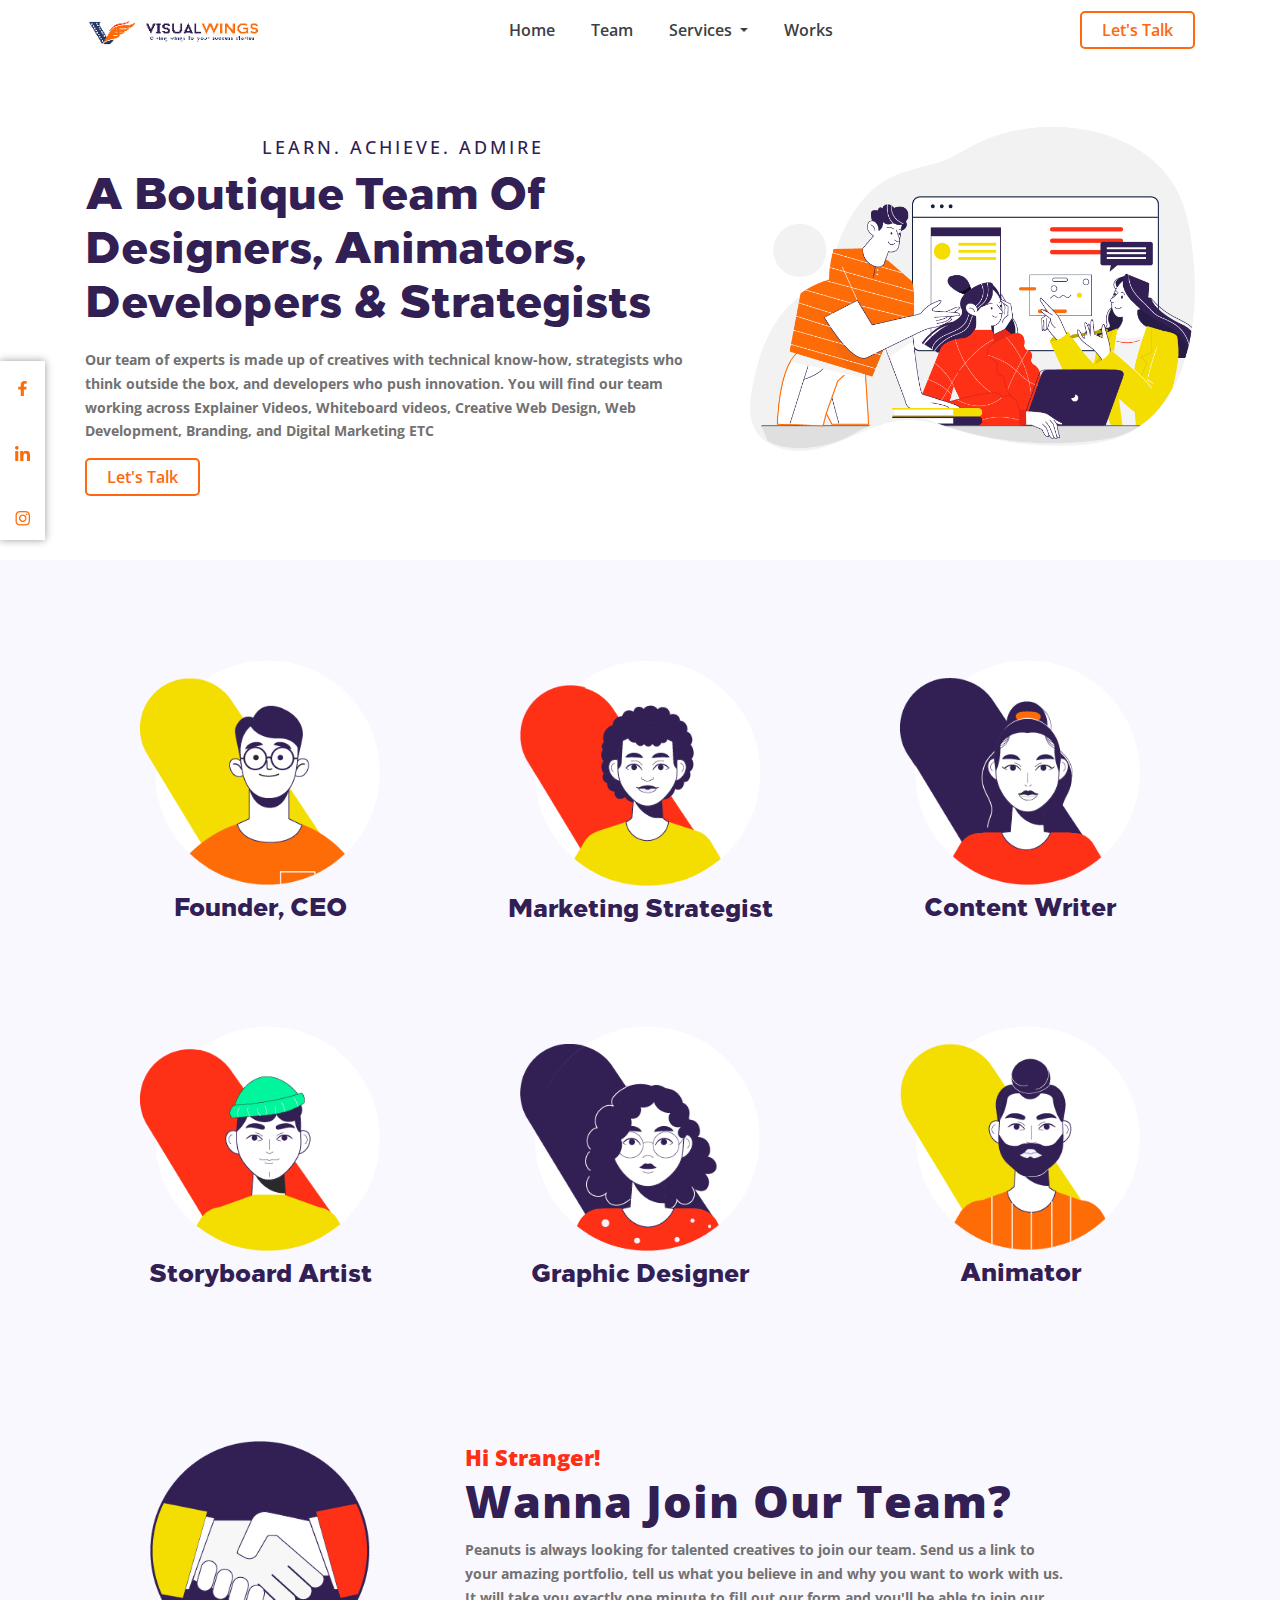
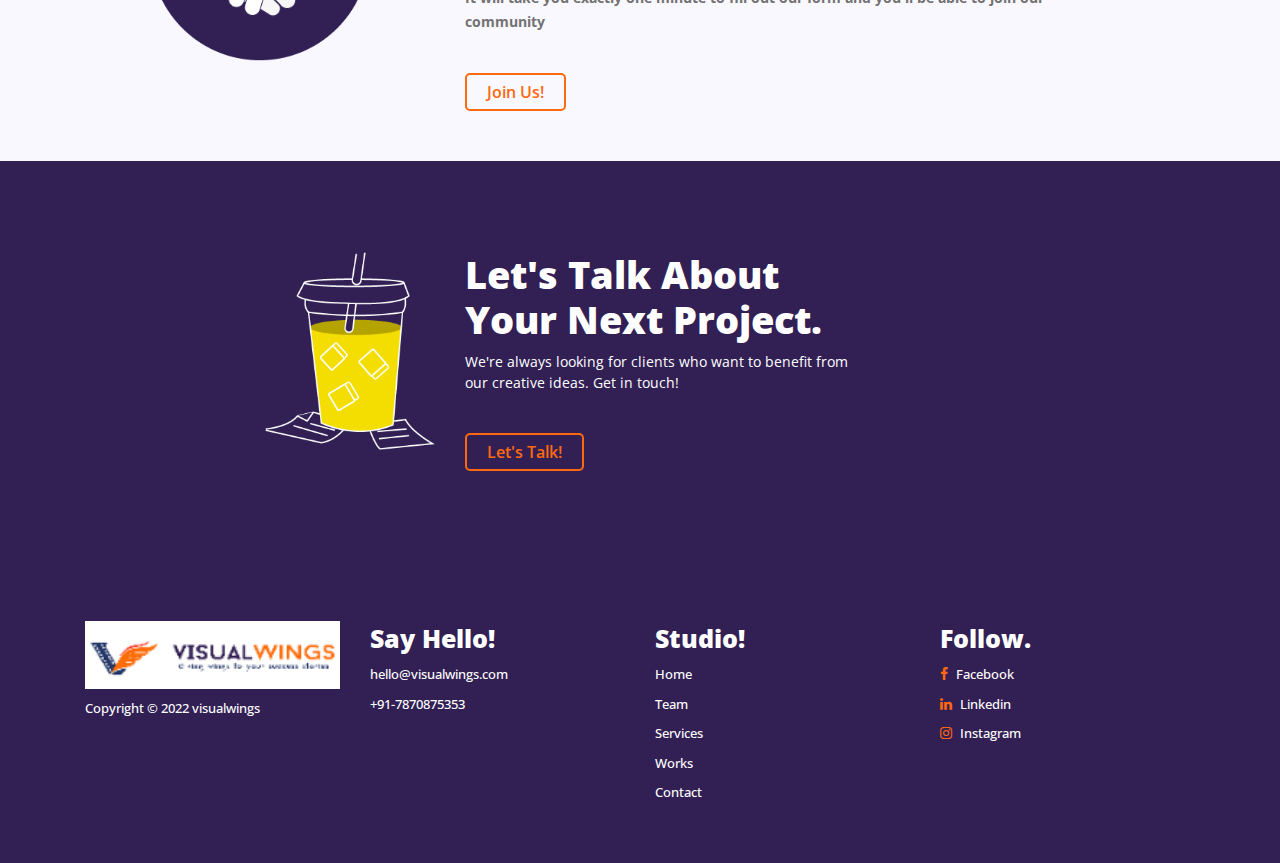
<file: team.html>
<!DOCTYPE html>
<html lang="en">

<head>
    <meta charset="UTF-8">
    <meta http-equiv="X-UA-Compatible" content="IE=edge">
    <meta name="viewport" content="width=device-width, initial-scale=1.0">
    <link rel="preconnect" href="https://fonts.googleapis.com">
    <link rel="preconnect" href="https://fonts.gstatic.com" crossorigin>
    <link href="https://fonts.googleapis.com/css2?family=Open+Sans:wght@300;400;500;600;700;800&display=swap" rel="stylesheet">
    <link rel="stylesheet" href="https://maxcdn.bootstrapcdn.com/bootstrap/4.0.0/css/bootstrap.min.css">
    <link href="https://cdnjs.cloudflare.com/ajax/libs/font-awesome/4.7.0/css/font-awesome.min.css" rel="stylesheet" />
    <link rel="stylesheet" href="styles.css">
    <title>Team</title>
</head>

<body>
    <div class="wrapper">
        <!-- Header -->
        <div class="main-header">
            <div class="container">
                <div class="header">
                    <div class="logo">
                        <a href="/"><img src="assets/logo-img.png" alt="logo"> </a>
                    </div>
                    <div class="navbar navbar-expand-md">
                        <div class="collapse navbar-collapse" id="navbarNavDropdown">
                            <ul class="navbar-nav">
                                <li class="nav-item active">
                                    <a class="nav-link" href="index.html">Home <span class="sr-only">(current)</span></a>
                                </li>
                                <li class="nav-item">
                                    <a class="nav-link" href="#">Team</a>
                                </li>
                                <li class="nav-item dropdown">
                                    <a class="nav-link dropdown-toggle" href="#" id="navbarDropdownMenuLink" data-toggle="dropdown" aria-haspopup="true" aria-expanded="false">
                                        Services
                                    </a>
                                    <div class="dropdown-menu" aria-labelledby="navbarDropdownMenuLink">
                                        <a class="dropdown-item" href="#">Logo Design</a>
                                        <a class="dropdown-item" href="#">Website Design</a>
                                        <a class="dropdown-item" href="#">Website Develop</a>
                                    </div>
                                </li>
                                <li class="nav-item">
                                    <a class="nav-link" href="#">Works</a>
                                </li>
                            </ul>
                        </div>
                    </div>
                    <div class="cta-btn">
                        <a href="#">Let's Talk</a>
                    </div>
                    <div class="hamburger">
                        <nav>
                            <div class="nav-bar">
                                <div class="container nav-container">
                                    <input class="checkbox" type="checkbox" name="" id="" />
                                    <div class="hamburger-lines">
                                        <span class="line line1"></span>
                                        <span class="line line2"></span>
                                        <span class="line line3"></span>
                                    </div>
                                    <ul class="menu-items">
                                        <li><a href="index.html">Home</a></li>
                                        <li><a href="#">Team</a></li>
                                        <li>
                                            <label href="#" class="drop-down" for="drop">Services</label>
                                            <input type="checkbox" id="drop" class="hide">
                                            <ul class="drop-down-menu">
                                                <li><a href="#">Service 1</a></li>
                                                <li><a href="#">Service 2</a></li>
                                            </ul>
                                        </li>
                                        <li><a href="#">Works</a></li>
                                    </ul>
                                </div>
                            </div>
                        </nav>
                    </div>
                </div>
            </div>
        </div>

        <!-- Hero Section -->
        <section class="hero-section">
            <div class="container">
                <div class="row">
                    <div class="col-md-5 order-md-2">
                        <div class="hero-img">
                            <img src="assets/team-header-img.png" alt="hero-image">
                        </div>
                    </div>
                    <div class="col-md-7 order-md-1">
                        <div class="hero-text">
                            <span class="upper-text">LEARN. ACHIEVE. ADMIRE</span>
                            <h1>A Boutique Team Of Designers, Animators, Developers & Strategists</h1>
                            <p class="grey-text">Our team of experts is made up of creatives with technical know-how, strategists who think outside the box, and developers who push innovation. You will find our team working across Explainer Videos, Whiteboard videos, Creative
                                Web Design, Web Development, Branding, and Digital Marketing ETC</p>
                            <div class="cta-btn">
                                <a href="#">Let's Talk</a>
                            </div>
                        </div>
                    </div>
                </div>
            </div>
            <div class="share-bar">
                <a href="#"><img src="assets/facebook-icon.png" alt="facebook-icon"></a>
                <a href="#"><img src="assets/linkedin-icon.png" alt="linkedin-icon"></a>
                <a href="#"><img src="assets/instagram-icon.png" alt="instagram-icon"></a>
            </div>
        </section>

        <!-- Services Section -->
        <section class="services team-mem">
            <div class="container">
                <div class="row">
                    <div class="col-md-4 col-sm-6">
                        <div class="services-card">
                            <div class="service-img">
                                <img src="assets/Team_02.png" alt="branding-icon">
                            </div>
                            <h2>Founder, CEO</h2>
                        </div>
                    </div>
                    <div class="col-md-4 col-sm-6">
                        <div class="services-card">
                            <div class="service-img">
                                <img src="assets/Team_03.png" alt="video-icon">
                            </div>
                            <h2>Marketing Strategist</h2>
                        </div>
                    </div>
                    <div class="col-md-4 col-sm-6">
                        <div class="services-card">
                            <div class="service-img">
                                <img src="assets/Team_04.png" alt="website-icon">
                            </div>
                            <h2>Content Writer</h2>
                        </div>
                    </div>
                    <div class="col-md-4 col-sm-6">
                        <div class="services-card">
                            <div class="service-img">
                                <img src="assets/Team_05.png" alt="powerpoint-icon">
                            </div>
                            <h2>Storyboard Artist</h2>
                        </div>
                    </div>
                    <div class="col-md-4 col-sm-6">
                        <div class="services-card">
                            <div class="service-img">
                                <img src="assets/Team_06.png" alt="infographics-icon">
                            </div>
                            <h2>Graphic Designer</h2>
                        </div>
                    </div>
                    <div class="col-md-4 col-sm-6">
                        <div class="services-card">
                            <div class="service-img">
                                <img src="assets/Team_07.png" alt="logo-icon">
                            </div>
                            <h2>Animator</h2>
                        </div>
                    </div>
                </div>
            </div>
        </section>

        <!-- Join Us Banner -->
        <section class="join-team">
            <div class="container">
                <div class="row">
                    <div class="col-md-4">
                        <div class="drink-img">
                            <img src="assets/handshake.png" alt="drink icon">
                        </div>
                    </div>
                    <div class="col-md-8">
                        <div class="text">
                            <span class="upper-text">
                                Hi Stranger!
                            </span>
                            <h1 class="headings">Wanna Join Our Team?</h1>
                            <p class="grey-text">Peanuts is always looking for talented creatives to join our team. Send us a link to your amazing portfolio, tell us what you believe in and why you want to work with us. It will take you exactly one minute to fill out our
                                form and you'll be able to join our community</p>
                            <div class="cta-btn">
                                <a href="">Join Us!</a>
                            </div>
                        </div>
                    </div>
                </div>
            </div>
        </section>

        <!-- Let's Talk Banner -->
        <section class="lets-talk">
            <div class="container">
                <div class="row">
                    <div class="col-md-4">
                        <div class="drink-img">
                            <img src="assets/drink-icon.png" alt="drink icon">
                        </div>
                    </div>
                    <div class="col-md-8">
                        <div class="text">
                            <h1>Let's Talk About <br>Your Next Project.</h1>
                            <p>We're always looking for clients who want to benefit from our creative ideas. Get in touch!</p>
                            <div class="cta-btn">
                                <a href="">Let's Talk!</a>
                            </div>
                        </div>
                    </div>
                </div>
            </div>
        </section>

        <!-- Footer -->
        <section class="footer">
            <div class="container">
                <div class="row">
                    <div class="col-md-3 col-sm-6">
                        <a href="/"><img src="assets/logo-img.png" alt="logo"> </a>
                        <p>Copyright &#169 2022 visualwings</p>
                    </div>
                    <div class="col-md-3 col-sm-6">
                        <h1>Say Hello!</h1>
                        <p>hello@visualwings.com</p>
                        <p>+91-7870875353</p>
                    </div>
                    <div class="col-md-3 col-sm-6">
                        <h1>Studio!</h1>
                        <a href="#">Home</a>
                        <a href="team.html">Team</a>
                        <a href="services.html">Services</a>
                        <a href="#">Works</a>
                        <a href="contact.html">Contact</a>
                    </div>
                    <div class="col-md-3 col-sm-6">
                        <div class="follow">
                            <h1>Follow.</h1>
                        <a href=""><i class="fa fa-facebook" aria-hidden="true"></i>Facebook</a>
                        <a href=""><i class="fa fa-linkedin" aria-hidden="true"></i>Linkedin</a>
                        <a href=""><i class="fa fa-instagram" aria-hidden="true"></i>Instagram</a>
                        </div>
                    </div>
                </div>
            </div>
        </section>
    </div>



    <script src="https://code.jquery.com/jquery-3.2.1.slim.min.js" integrity="sha384-KJ3o2DKtIkvYIK3UENzmM7KCkRr/rE9/Qpg6aAZGJwFDMVNA/GpGFF93hXpG5KkN" crossorigin="anonymous"></script>
    <script src="https://cdnjs.cloudflare.com/ajax/libs/popper.js/1.12.9/umd/popper.min.js" integrity="sha384-ApNbgh9B+Y1QKtv3Rn7W3mgPxhU9K/ScQsAP7hUibX39j7fakFPskvXusvfa0b4Q" crossorigin="anonymous"></script>
    <script src="https://maxcdn.bootstrapcdn.com/bootstrap/4.0.0/js/bootstrap.min.js" integrity="sha384-JZR6Spejh4U02d8jOt6vLEHfe/JQGiRRSQQxSfFWpi1MquVdAyjUar5+76PVCmYl" crossorigin="anonymous"></script>
</body>

</html>
</file>
<file: styles.css>
@font-face {
        font-family: 'Dolcissimo';
        src: url(fonts/Loew\ Next\ Arabic\ Heavy.ttf);
    }
    * {
        font-family: open sans;
    }
    
    input {
        font-family: FontAwesome;
        font-style: normal;
        font-weight: normal;
        text-decoration: inherit;
    }
    
    a,
    a:hover,
    a:focus {
        text-decoration: none;
    }
    
    input:focus {
        border: none;
        box-shadow: none !important;
    }
    
    img {
        width: 100%;
    }
    
    section {
        padding: 50px 0;
    }
    
    .cta-btn a {
        padding: 5px 20px;
        font-weight: 600;
        color: #FE690F;
        border: 2px solid #FE690F;
        border-radius: 5px;
        display: inline-block;
        transition: all .2s linear;
    }
    
    .cta-btn a:hover {
        color: #FFF;
        border: 2px solid #FE690F;
        background: #FE690F;
        transition: all .2s linear;
    }
    
    ul {
        list-style: none;
        padding: 0;
    }
    
    .grey-text {
        font-size: 14px;
        font-weight: 700;
        margin: 10px 0;
        color: #727272;
        line-height: 1.7;
        /* padding: 0 20px; */
    }
    
    .headings {
        font-weight: 900;
        letter-spacing: 1px;
        color: #322054;
        font-size: 45px;
    }
    
    .headings.small {
        font-size: 24px;
        margin: 10px 0;
    }
    
    span.upper-text {
        font-size: 22px;
        font-weight: 800;
        color: #FE2F14;
    }
    /*======== Header CSS Starts Here ==========*/
    
    .main-header .header {
        display: flex;
        align-items: center;
        justify-content: space-between;
        min-height: 60px;
    }
    
    .main-header .header .navbar .nav-item>a {
        margin: 0 10px;
        color: #3D3F44;
        font-weight: 600;
    }
    
    .main-header .header .hamburger {
        display: none;
    }
    
    .main-header .header .nav-container .checkbox {
        position: absolute;
        display: block;
        height: 32px;
        width: 32px;
        z-index: 5;
        opacity: 0;
        cursor: pointer;
    }
    
    .main-header .header .nav-container .hamburger-lines {
        display: block;
        height: 26px;
        width: 32px;
        top: 17px;
        left: 20px;
        z-index: 2;
        display: flex;
        flex-direction: column;
        justify-content: space-between;
    }
    
    .main-header .header .nav-container .hamburger-lines .line {
        display: block;
        height: 4px;
        width: 100%;
        border-radius: 10px;
        background: #0e2431;
    }
    
    .main-header .header .nav-container .hamburger-lines .line1 {
        transform-origin: 0% 0%;
        transition: transform 0.4s ease-in-out;
    }
    
    .main-header .header .nav-container .hamburger-lines .line2 {
        transition: transform 0.2s ease-in-out;
    }
    
    .main-header .header .nav-container .hamburger-lines .line3 {
        transform-origin: 0% 100%;
        transition: transform 0.4s ease-in-out;
    }
    
    .main-header .header .nav-container input[type="checkbox"]:checked~.hamburger-lines .line1 {
        transform: rotate(45deg);
    }
    
    .main-header .header .nav-container input[type="checkbox"]:checked~.hamburger-lines .line2 {
        transform: scaleY(0);
    }
    
    .main-header .header .nav-container input[type="checkbox"]:checked~.hamburger-lines .line3 {
        transform: rotate(-45deg);
    }
    
    .main-header .header .nav-container input[type="checkbox"]:checked~.logo {
        display: none;
    }
    
    .main-header .header .nav-container .menu-items {
        display: none;
    }
    
    .main-header .header .nav-container .menu-items>li {
        margin: 30px 0;
    }
    
    .main-header .header .nav-container .menu-items>li a,
    .main-header .header .nav-container .menu-items>li label {
        color: #3D3F44 !important;
    }
    
    .main-header .header .nav-container input[type="checkbox"]:checked~.menu-items {
        position: absolute;
        list-style: none;
        width: 88%;
        top: 74px;
        left: 50%;
        text-align: center;
        background: #fff;
        display: block;
        z-index: 1;
        transform: translateX(-50%);
        box-shadow: 0 0 10px 0 #adadad;
    }
    
    label {
        margin: 0;
    }
    
    .drop-down::after {
        display: inline-block;
        width: 0;
        height: 0;
        margin-left: 0.255em;
        vertical-align: 0.255em;
        content: "";
        border-top: 0.3em solid;
        border-right: 0.3em solid transparent;
        border-bottom: 0;
        border-left: 0.3em solid transparent;
    }
    
    #drop {
        display: none;
    }
    
    #drop:checked~.drop-down-menu {
        display: block;
    }
    
    ul.drop-down-menu li {
        margin: 7px 0;
    }
    
    .drop-down-menu {
        display: none;
    }
    /*======== Header CSS Ends Here ==========*/
    /*======== Hero Section CSS Starts Here ==========*/
    
    .hero-section {
        min-height: 500px;
        display: flex;
        align-items: center;
        position: relative;
    }
    
    .hero-section span.upper-text {
        display: block;
        text-align: center;
        margin: 10px 0;
        letter-spacing: 3px;
        font-size: 18px;
        color: #322054;
        font-weight: 500;
    }
    
    .hero-section h1 {
        font-weight: 900;
        color: #322054;
        font-size: 45px;
        font-family: 'Dolcissimo';
    }
    
    .hero-section p {
        margin: 15px 0;
        padding: 0;
    }
    
    .hero-section .share-bar a:nth-child(2) {
        margin: 50px 15px;
    }
    
    .hero-section .share-bar a img {
        width: unset;
        height: 100%;
        margin: 20px auto;
        display: block;
    }
    
    .hero-section .share-bar a {
        display: block;
        height: 15px;
        margin: 14px 15px;
    }
    
    .hero-section .share-bar {
        display: block;
        position: absolute;
        background: #fff;
        box-shadow: 0 0 8px 0 #999;
        bottom: 20px;
    }
    /*======== Hero Section CSS Ends Here ==========*/
    /*======== Carousal Section CSS Starts Here ==========*/
    
    .carousal {
        min-height: 550px;
        background: #322054;
        display: flex;
        align-items: center;
    }
    
    .carousal .carousel-control-next,
    .carousal .carousel-control-prev {
        width: 2%;
    }
    
    .carousal .carousal-text {
        padding: 0 60px;
    }
    
    .carousal .carousal-text span.upper-text {
        color: #fff;
        font-weight: 700;
        font-size: 18   px;
        margin: 15px 0;
        display: block;
    }
    
    .carousal .carousal-text h2 {
        color: #fff;
        font-weight: 700;
        font-size: 35px;
        margin: 15px 0;
        display: block;
        position: relative;
    }
    
    .carousal .carousal-text h2::before {
        content: "";
        width: 5px;
        height: 100px;
        background: #fff;
        display: block;
        position: absolute;
        left: -50px;
        top: -5px;
    }
    
    .carousal .carousel-indicators li {
        width: 10px;
        height: 10px;
        border-radius: 50%;
    }
    
    .carousal .carousel-indicators .active {
        background-color: unset;
        border: 2px solid #fff;
    }
    
    .carousal .carousel-indicators {
        bottom: -50px;
    }
    /*======== Carousal Section CSS Ends Here ==========*/
    /*======== Services Section CSS Starts Here ==========*/
    
    .services-heading {
        text-align: center;
        margin: 50px 0;
    }
    
    .services-heading span.upper-text {
        font-size: 22px;
        font-weight: 800;
        color: #FE2F14;
    }
    
    .services-heading h1 {
        font-size: 45px;
        color: #322054;
        font-weight: 900;
        font-family: 'Dolcissimo';
    }
    
    .services-card {
        text-align: center;
        margin: 50px 0;
    }
    
    .services-card .service-img {
        width: 120px;
        margin: auto;
    }
    
    .services-card h2 {
        font-size: 25px;
        font-weight: 700;
        margin: 10px 0;
        color: #322054;
        font-family: 'Dolcissimo';
    }
    
    .services-card p {
        font-size: 14px;
        font-weight: 700;
        margin: 10px 0;
        color: #727272;
        line-height: 1.6;
        padding: 0 20px;
    }
    /*======== Services Section CSS Ends Here ==========*/
    /*======== Works Section CSS Starts Here ==========*/
    
    .works-heading {
        text-align: center;
        margin: 50px 0;
    }
    
    .works-heading span.upper-text {
        font-size: 22px;
        font-weight: 800;
        color: #FE2F14;
    }
    
    .works-heading h1 {
        font-size: 45px;
        color: #322054;
        font-weight: 900;
        font-family: 'Dolcissimo';
    }
    
    .work-card {
        margin: 10px;
        box-shadow: 0 0 10px 5px rgb(160, 160, 160);
    }
    
    .works .cta-btn {
        margin: auto;
        display: block;
        width: fit-content;
        margin-top: 50px;
    }
    
    .works .cta-btn a {
        padding: 10px 20px;
        text-transform: capitalize;
    }
    /*======== Works Section CSS Ends Here ==========*/
    /*======== Partnerss Section CSS Starts Here ==========*/
    
    .partners img {
        opacity: .5;
    }
    
    .partners {
        background-color: #FAF8FF;
        text-align: center;
    }
    
    .company-logo {
        width: 120px;
        margin: 31px auto;
    }
    
    .partners-heading h1 {
        font-size: 45px;
        color: #322054;
        font-weight: 900;
        font-family: 'Dolcissimo';  
    }
    
    .partners-heading span.upper-text {
        font-size: 22px;
        font-weight: 800;
        color: #FE2F14;
    }
    /*======== Partnerss Section CSS Ends Here ==========*/
    /*======== Testimonials Section CSS Starts Here ==========*/
    
    .testimonial {
        background-color: #FAF8FF;
    }
    
    .testimonial h1 {
        font-size: 45px;
        color: #322054;
        font-weight: 900;
        font-family: 'Dolcissimo';  
    }
    
    .testimonial span.upper-text {
        font-size: 22px;
        font-weight: 800;
        color: #FE2F14;
    }
    
    .testimonial-card {
        background: #fff;
        border-radius: 19px;
        box-shadow: 0 0 10px 5px rgb(189, 189, 189);
        padding: 28px;
        margin-top: 50px;
    }
    
    .author {
        display: flex;
        align-items: center;
    }
    
    .author img {
        width: 80px;
        border-radius: 50%;
    }
    
    .autor-detail {
        margin-left: 10px;
    }
    
    .autor-detail h4 {
        color: #322054;
        font-size: 16px;
        font-weight: 800;
    }
    
    .author-desg {
        padding: 0;
        margin: 0;
        line-height: 1.3;
        font-size: 14px;
    }
    
    .testimonial-text {
        padding: 0;
        min-height: 230px;
        margin-top: 20px;
    }
    
    .testimonial-card>img {
        width: 70px;
    }
    /*======== Testimonials Section CSS Ends Here ==========*/
    /*======== Let's Talk Section CSS Starts Here ==========*/
    
    .lets-talk {
        min-height: 400px;
        background: #322054;
        display: flex;
        align-items: center;
    }
    
    .drink-img {
        width: 170px;
        margin-left: auto;
    }
    
    .lets-talk .text h1 {
        color: #fff;
        font-weight: 800;
        font-size: 38px;
    }
    
    .text {
        max-width: 400px;
    }
    
    .lets-talk .text p {
        color: #fff;
        font-size: 14px;
    }
    
    .text .cta-btn {
        margin-top: 40px;
    }
    /*======== Let's Talk Section CSS Ends Here ==========*/
    /*======== Footer Section CSS Starts Here ==========*/
    
    .footer {
        background: #322054;
        color: #fff;
    }
    
    .footer h1 {
        font-size: 25px;
        font-weight: 900;
        margin: 12px 0;
    }
    
    .footer p {
        font-size: 13px;
        margin: 10px 0;
        font-weight: 500;
    }
    
    .footer a {
        display: block;
        font-size: 13px;
        margin: 10px 0;
        font-weight: 500;
        color: #fff;
    }
    .footer .follow a i {
        margin-right: 0.5rem;
        font-size: 14px;
        color: #FE690F;
    }
    .footer .con-det svg{
        margin-right: 5px;
    }
    /*======== Footer Section CSS Ends Here ==========*/
    /*======== Team Page CSS Starts Here ==========*/
    
    .team-mem,
    .join-team {
        background: #FAF8FF;
    }
    
    .team-mem.services .services-card .service-img {
        width: 240px;
        margin: auto;
    }
    
    .join-team.lets-talk {
        background: #FAF8FF;
    }
    
    .join-team .text {
        max-width: 600px;
    }
    
    .join-team .drink-img {
        width: 220px;
        margin: auto;
    }
    /*======== Team Page CSS Ends Here ==========*/
    /*======== Services Page CSS Starts Here ==========*/
    
    .services .main-header .header .nav-container .hamburger-lines .line {
        background: #fff;
    }
    
    .services .main-header {
        background-color: #322054;
        color: #fff;
    }
    
    .services .main-header .header .navbar .nav-item>a {
        color: #FFF;
    }
    
    .services .main-header .cta-btn a {
        color: #FFF;
        border: 2px solid #FFF;
    }
    
    .services .hero-section {
        background-color: #322054;
        min-height: 350px;
        padding: 0 10px;
    }
    
    .services .hero-section .service-head,
    .services .hero-section .service-text {
        color: #fff;
    }
    
    .services .hero-section .service-text {
        max-width: 430px;
        line-height: 1.9;
    }
    
    .services .hero-section .row {
        align-items: center;
    }
    
    .services .hero-section .carousel-control-next,
    .services .hero-section .carousel-control-prev {
        min-width: unset;
        width: unset;
        right: 0;
    }
    
    .services .hero-section .question {
        display: flex;
        align-items: center;
    }
    
    .services .service-head h2 {
        font-size: 50px;
    }
    
    .services .process {
        margin: 60px 0 60px 20px;
        overflow-x: auto;
    }
    
    .services .process::-webkit-scrollbar-track {
        -webkit-box-shadow: inset 0 0 6px rgba(0, 0, 0, 0.3);
        border-radius: 10px;
        background-color: #F5F5F5;
    }
    
    .services .process::-webkit-scrollbar {
        height: 10px;
        background-color: #F5F5F5;
    }
    
    .services .process::-webkit-scrollbar-thumb {
        border-radius: 10px;
        -webkit-box-shadow: inset 0 0 6px rgba(0, 0, 0, .3);
        background-color: #322054;
    }
    
    .services .process-card {
        max-width: 320px;
        display: inline-block;
        margin-right: 100px;
    }
    
    .process-card-holder {
        overflow: hidden;
        width: max-content;
    }
    
    .services .process-card p {
        font-weight: 600;
    }
    
    .services .process-card .process-img {
        width: 110px;
    }
    
    .services .process-card .process-num {
        color: #b5aa2e;
        display: flex;
        align-items: center;
    }
    
    .services .process-card .process-num .num {
        display: inline-block;
    }
    
    .services .process-card .process-num .process-num-line {
        display: inline-block;
        width: 100%;
        height: 1px;
        background: #b5aa2e;
        margin-left: 5px;
        margin-top: 10px;
    }
    
    .services .menu {
        background-color: #FAF8FF;
        padding: 50px 0;
    }
    
    .services .menu .menu-heading {
        text-align: center;
    }
    
    .menu-items {
        padding: 50px 0;
    }
    
    .menu-items .item {
        padding: 50px 0;
    }
    
    .menu-items .item .row {
        align-items: center;
    }
    
    .menu-right {
        margin-left: 70px;
    }
    
    .menu-img {
        width: 350px;
        height: 250px;
        background: #fff;
        box-shadow: 0 0 10px 0 #999;
    }
    
    .faq {
        text-align: center;
        padding: 50px 0;
    }
    
    .faq .faq-heading {
        max-width: 500px;
        margin: auto;
    }
    
    .faq-questions {
        padding: 50px 0;
    }
    
    .faq-block {
        background: #fff;
        box-shadow: 0 0 10px 0 #999;
        border-radius: 10px;
        padding: 30px;
        text-align: left;
        margin: 0 10px;
    }
    
    .faq-block label {
        display: flex;
        align-items: center;
        justify-content: space-between;
        border-bottom: 1px solid #aaa;
        padding: 20px 0;
    }
    
    .faq-block .ques {
        max-width: 360px;
    }
    
    .faq-block .plus {
        transition: all linear .2s;
        transform-origin: center center;
        height: 24px;
    }
    
    .faq-block .ans {
        /* display: none; */
        height: 0;
        overflow: hidden;
        transition: .3s ease;
    }
    
    input {
        display: none;
    }
    
    .faq-block .grey-text.light {
        font-weight: 600;
        color: #999;
    }
    
    .faq-block input:checked~.ans {
        /* display: block; */
        height: auto;
    }
    
    .faq-block input:checked~label .plus {
        transform: rotate(45deg);
    }
    /*======== Services Page CSS Ends Here ==========*/
    /*======== Contact Page CSS Starts Here ==========*/
    
    .contact .lets-talk,
    .contact .footer {
        background-color: #fff;
    }
    
    .contact .lets-talk .text h1,
    .contact .footer *,
    .contact .footer a {
        color: #322054;
    }
    
    .contact .lets-talk .text p {
        color: #727272;
    }
    
    .contact .contact-box .row {
        align-items: center;
    }
    
    .contact .hero-section,
    .contact .main-header {
        background: #322054;
    }
    
    .contact .main-header .header .navbar .nav-item>a {
        color: #FFF;
    }
    
    .contact .contact-box {
        max-width: 650px;
        margin: auto;
        background: #fff;
        border-radius: 12px;
        padding: 40px 40px 60px 40px;
    }
    
    .contact .contact-box .headings {
        font-size: 35px;
        font-family: 'Dolcissimo';
        line-height: 1;
        margin-bottom: 30px;
    }
    .contact .contact-box .headings.small{
        font-size: 18px;
        margin-bottom: 2px;
    }
    .contact .contact-box .grey-text{
        margin-bottom: 5px;
        margin-top: 5px;
    }
    
    .contact .contact-box .input {
        display: flex;
        align-items: center;
        border-bottom: 1px solid #999;
        padding: 0 8px;
        margin-bottom: 10px;
    }
    .contact .contact-box .input svg{
        min-width: 10px;
    }
    .contact .contact-box .input input::placeholder {
        font-family: open sans;
        color: #aaa;
    }
    .contact .contact-box .input::-moz-placeholder {
        font-family: 'Dolcissimo', Arial, Helvetica, sans-serif;  
    }
    .form-control {
        font-family: 'Open Sans', Arial, Helvetica, sans-serif;
        border: none;
        border-radius: 0;
        padding-bottom: 3px;
        padding-left: 5px;
        font-size: 12px;
        font-weight: 600;
    }
    .contact .contact-box .cta-btn a{
        font-size: 14px;
    }
    .call-email {
        border-left: 1px solid #322054;
        padding-left: 40px;
    }
    .call-email > div{
        margin-bottom: 20px;
    }
    .contact .email-logo {
        width: 120px;
        height: 120px;
        box-shadow: 0 0 10px 0 #999;
    }
    /*======== Contact Page CSS Ends Here ==========*/
    /*======== SCREEN LESS THAN 475px ==========*/
    
    @media only screen and (max-width: 475px) {
        section.carousal .carousal-text h2 {
            font-size: 20px;
        }
        section.carousal .carousal-text span.upper-text {
            font-size: 18px;
        }
        .lets-talk .text h1 {
            font-size: 30px;
        }
        .services .hero-section p {
            line-height: 1.5;
        }
        .services .hero-section {
            min-height: 450px;
        }
    }
    /*======== SCREEN LESS THAN 767px ==========*/
    
    @media only screen and (max-width: 767px) {
        .headings {
            font-size: 30px;
        }
        .main-header .header>.navbar,
        .main-header .header>.cta-btn {
            display: none;
        }
        .main-header .header .hamburger {
            display: block;
        }
        .hero-section {
            text-align: center;
        }
        .hero-section .hero-img {
            width: 275px;
            margin: auto;
        }
        .carousal .carousal-img {
            width: 120px;
        }
        .carousal .carousel-inner {
            padding: 0 40px;
        }
        .carousal .carousel-control-next,
        .carousal .carousel-control-prev {
            width: 10%;
        }
        .carousal .carousal .carousel-control-prev {
            justify-content: flex-start;
        }
        .carousal .carousal .carousel-control-next {
            justify-content: flex-end;
        }
        .carousal .carousal .carousal-text h2::before {
            display: none;
        }
        .carousal .carousal-text {
            padding: 0 0;
        }
        .services-heading h1,
        .works-heading h1,
        .partners-heading h1,
        .testimonial-heading h1 {
            font-size: 30px;
        }
        .author img {
            width: 50px;
        }
        .drink-img {
            display: none;
        }
        .services .hero-section .service-text {
            max-width: unset;
        }
        .services .hero-section .carousel-control-next,
        .services .hero-section .carousel-control-prev {
            min-width: unset;
            width: 100%;
            right: 0;
            top: unset;
            bottom: -32px;
        }
        .services .hero-section {
            text-emphasis: center;
        }
        .services .service-head h2 {
            font-size: 35px;
        }
        .services .hero-section .question {
            justify-content: center;
            margin-bottom: 15px;
        }
        .menu-right {
            margin-left: unset;
            text-align: center;
        }
        .menu-left {
            text-align: center;
        }
        .menu-img {
            margin: auto;
        }
        .faq-block {
            margin: 20px 10px;
        }
        .call-email {
            border-left: none;
            padding-left: 0;
            text-align: left;
        }
        .contact .contact-box .headings {
            font-size: 25px;
        }
    }
    /*======== SCREEN LESS THAN 991px ==========*/
    
    @media only screen and (max-width: 991px) {
        .main-header .header .navbar .nav-item>a {
            margin: 0 5px;
        }
        .hero-section h1 {
            font-size: 30px;
        }
        .hero-section {
            min-height: 450px;
        }
        .carousal .carousal-text h2 {
            font-size: 25px;
        }
        .carousal .carousal-text h2::before {
            height: 80px;
        }
        .menu .menu-img {
            width: 275px;
            height: 200px;
        }
    }
</file>
